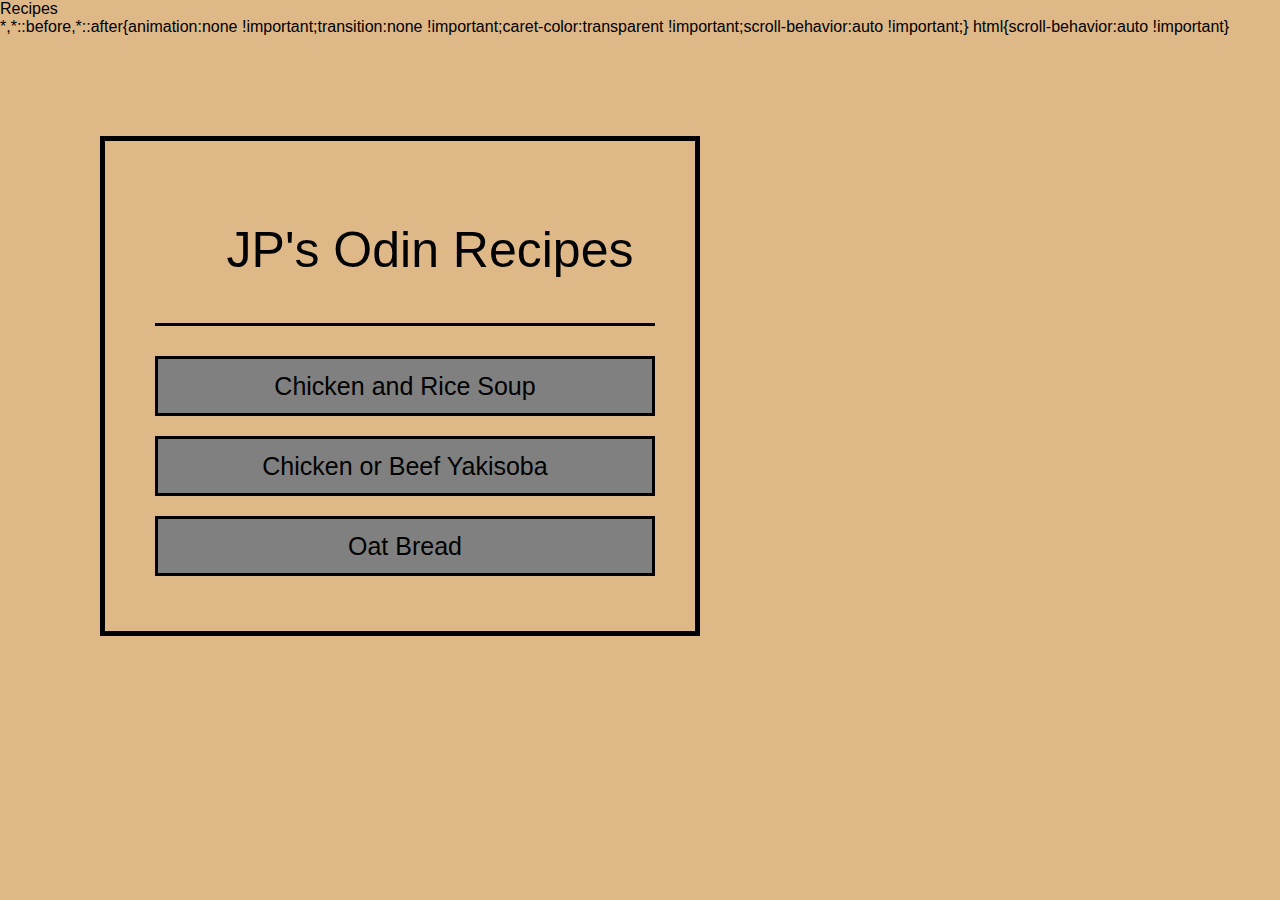
<file: index.html>
<!DOCTYPE html>

<html lang="en">
    <head> 
        <meta charset="utf-8">
        <title> Recipes </title>

        <link rel="stylesheet" href="style.css">

    </head>
    <body>
        <div class="main">
         <h1 class="page-name"> JP's Odin Recipes </h1>       
          <a href="recipes/chicken-soup.html" target="_blank" rel="noopener noreferrer"> Chicken and Rice Soup </a> 
          <a href="recipes/yakisoba.html" target="_blank" rel="noopener noreferrer"> Chicken or Beef Yakisoba </a>
          <a href="recipes/oat-bread.html" target="_blank" rel="noopener noreferrer"> Oat Bread </a> 
        </div>
        </body>
</html>
</file>
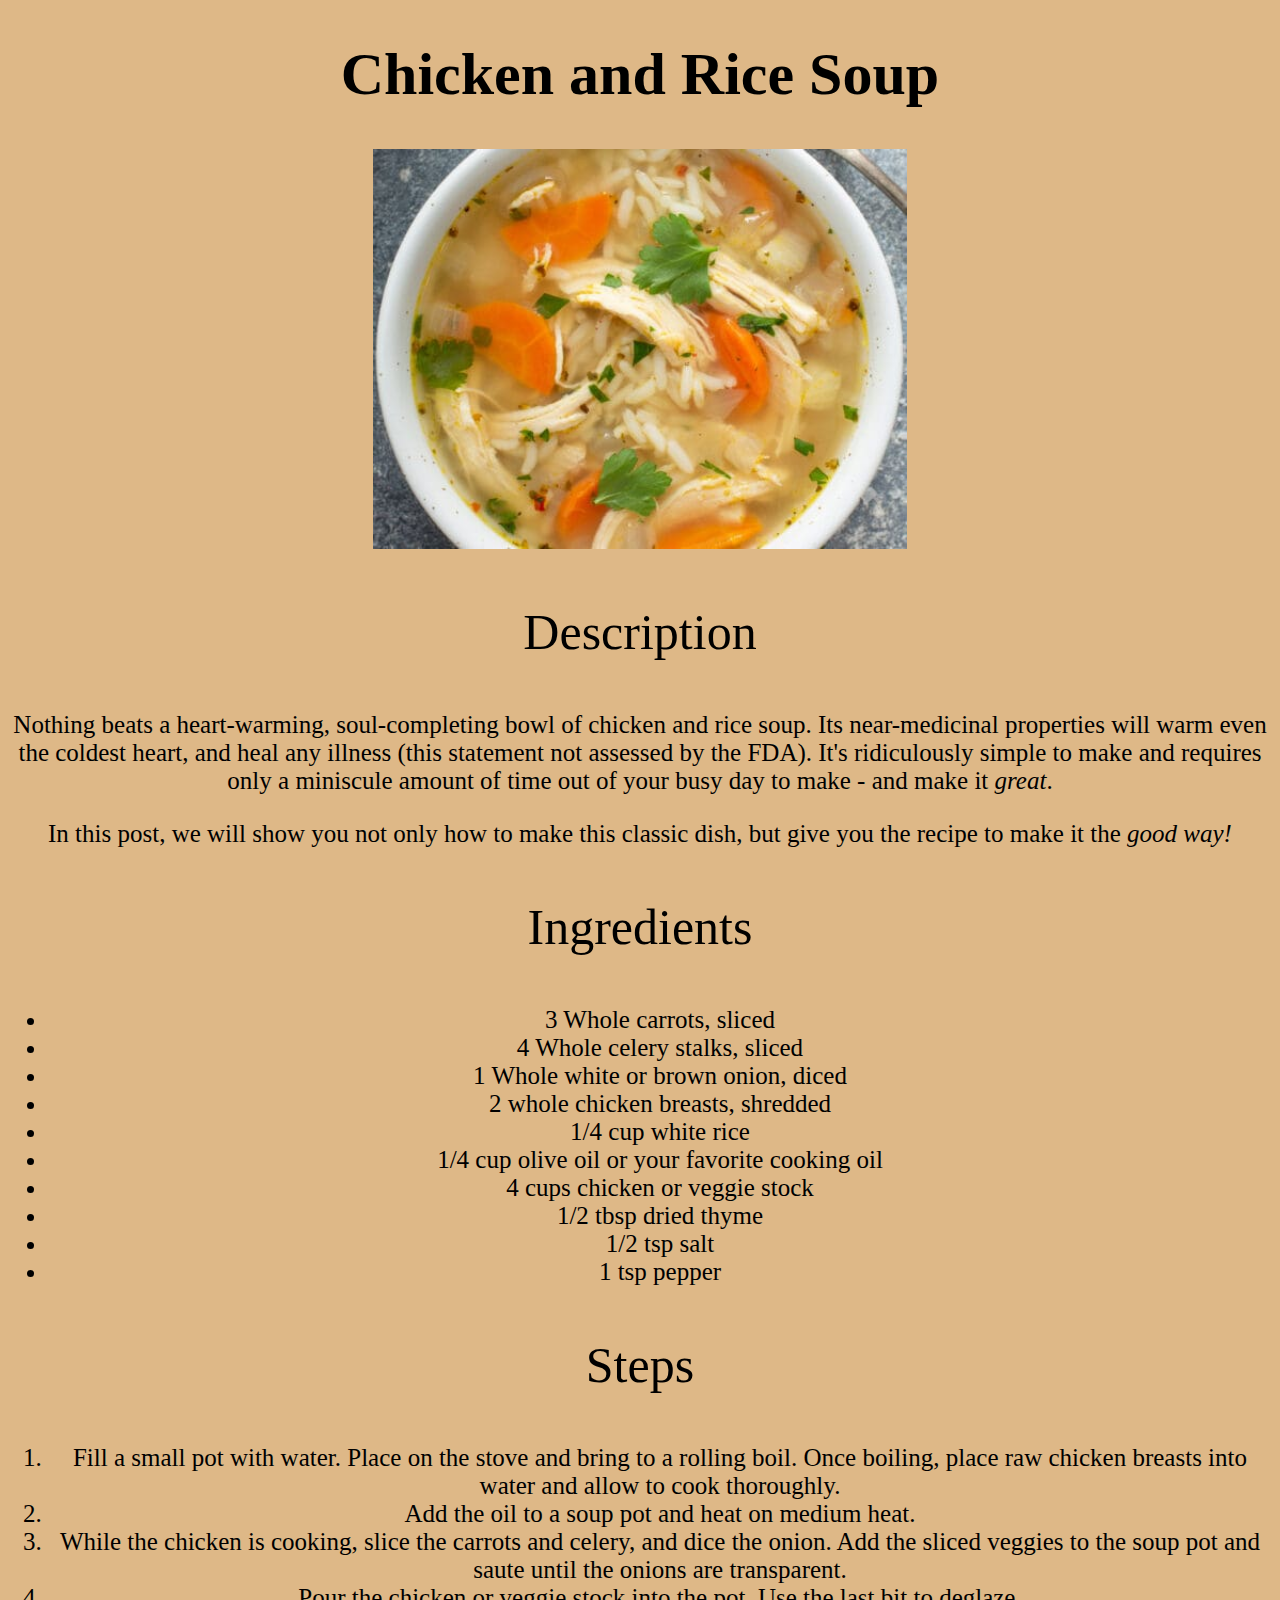
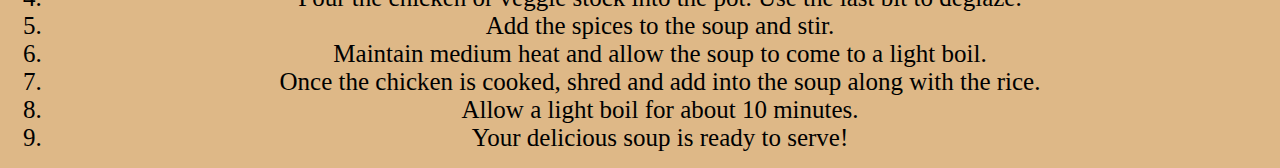
<file: recipes/chicken-soup.html>
<!DOCTYPE html>
<html lang="en">
<head>
    <meta charset="UTF-8">
    <meta name="viewport" content="width=device-width, initial-scale=1.0">
    <title>Chicken and Rice Soup Recipe </title>

    <link rel="stylesheet" href="soup.css">

</head>
<body>
    <h1> Chicken and Rice Soup </h1>
    <img class="soup" src="../img/chicken-soup.jpg">
    <h3> Description </h3>
    <p> Nothing beats a heart-warming, soul-completing bowl of chicken and rice soup.
         Its near-medicinal properties will warm even the coldest heart, and heal any
          illness (this statement not assessed by the FDA). It's ridiculously simple
         to make and requires only a miniscule amount of time out of your busy day to 
        make - and make it <em> great</em>. </p>

        <p> In this post, we will show you not only how to make this classic dish, but 
            give you the recipe to make it the <em> good way!</em> </p>

    <h3> Ingredients </h3>
        <ul> 
            <li> 3 Whole carrots, sliced </li>
            <li> 4 Whole celery stalks, sliced </li>
            <li> 1 Whole white or brown onion, diced </li>
            <li> 2 whole chicken breasts, shredded </li>
            <li> 1/4 cup white rice </li>
            <li> 1/4 cup olive oil or your favorite cooking oil </li>
            <li> 4 cups chicken or veggie stock </li>
            <li> 1/2 tbsp dried thyme 
            <li> 1/2 tsp salt </li>
            <li> 1 tsp pepper </li>
        </ul>
            
    <h3> Steps </h3>
        <ol> 
            <li> Fill a small pot with water. Place on the stove and bring to a rolling
                boil. Once boiling, place raw chicken breasts into water and allow to cook
                thoroughly. </li>
            <li> Add the oil to a soup pot and heat on medium heat. </li>    
            <li> While the chicken is cooking, slice the carrots and celery, and dice the 
                onion. Add the sliced veggies to the soup pot and saute until the onions
             are transparent. </li>
             <li> Pour the chicken or veggie stock into the pot. Use the last bit to deglaze. </li>
             <li> Add the spices to the soup and stir. </li>
             <li> Maintain medium heat and allow the soup to come to a light boil. </li>
             <li> Once the chicken is cooked, shred and add into the soup along with the rice. </li>
             <li> Allow a light boil for about 10 minutes. </li>
             <li> Your delicious soup is ready to serve! </li>
        </ol>
</body>
</html>
</file>
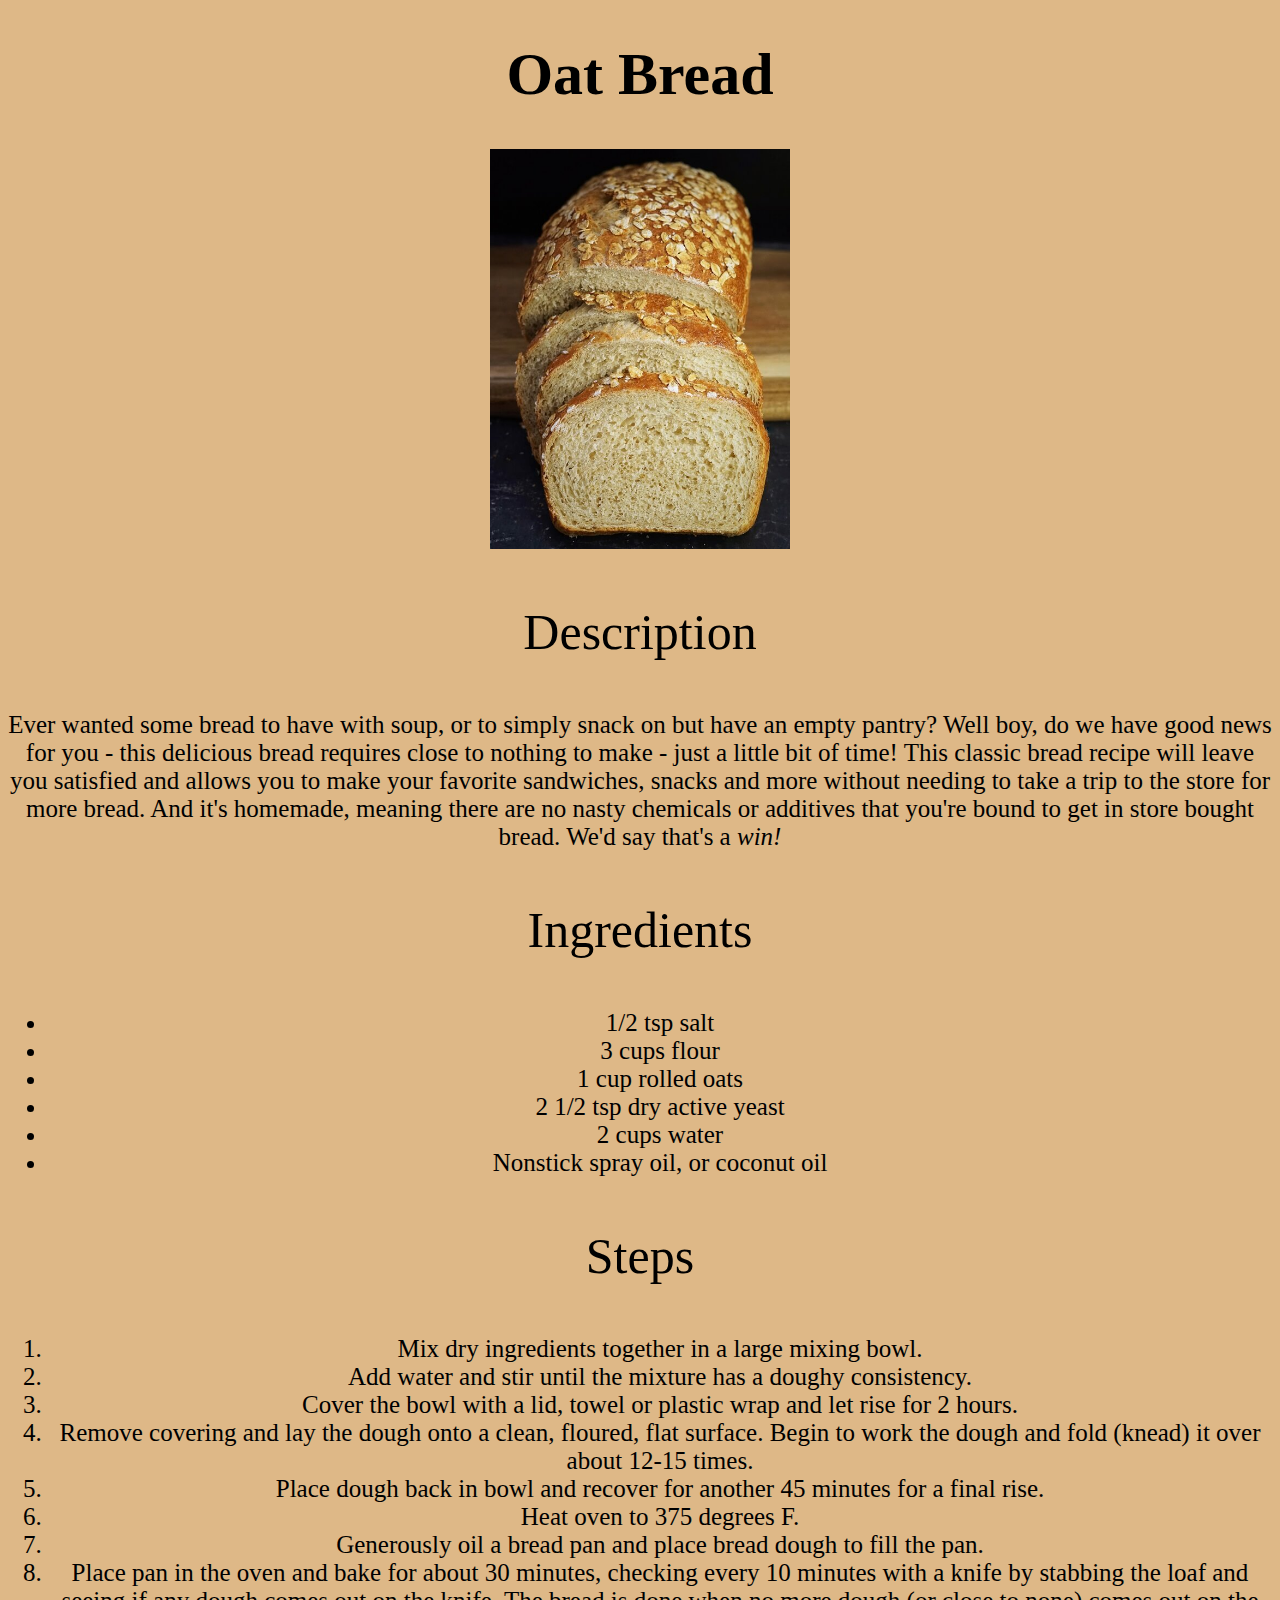
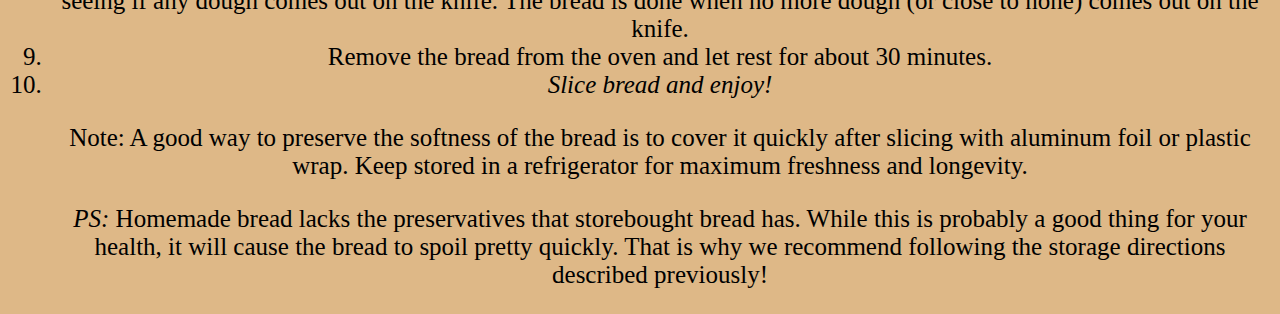
<file: recipes/oat-bread.html>
<!DOCTYPE html>
<html lang="en">
<head>
    <meta charset="UTF-8">
    <meta name="viewport" content="width=device-width, initial-scale=1.0">
    <title> Oat Bread Recipe </title>

    <link rel="stylesheet" href="bread.css">

</head>
<body>
    <h1> Oat Bread </h1>
    <img class="bread" src="../img/oat-bread.jpg" width="400" height="500">
    <h3> Description </h3>
    <p> Ever wanted some bread to have with soup, or to simply snack on but have an 
        empty pantry? Well boy, do we have good news for you - this delicious bread 
        requires close to nothing to make - just a little bit of time! This classic 
        bread recipe will leave you satisfied and allows you to make your favorite 
        sandwiches, snacks and more without needing to take a trip to the store for 
        more bread. And it's homemade, meaning there are no nasty chemicals or additives
        that you're bound to get in store bought bread. We'd say that's a <em> win! </em> </p>

    <h3> Ingredients </h3>
    <ul> 
        <li> 1/2 tsp salt </li>
        <li> 3 cups flour </li>
        <li> 1 cup rolled oats </li>
        <li> 2 1/2 tsp dry active yeast </li>
        <li> 2 cups water </li>
        <li> Nonstick spray oil, or coconut oil </li>
    </ul>

    <h3> Steps </h3>
    <ol> 
        <li> Mix dry ingredients together in a large mixing bowl. </li>
        <li> Add water and stir until the mixture has a doughy consistency. </li>
        <li> Cover the bowl with a lid, towel or plastic wrap and let rise for 2 hours. </li>
        <li> Remove covering and lay the dough onto a clean, floured, flat surface. 
            Begin to work the dough and fold (knead) it over about 12-15 times. </li>
        <li> Place dough back in bowl and recover for another 45 minutes for a final rise. </li> 
        <li> Heat oven to 375 degrees F. </li>
        <li> Generously oil a bread pan and place bread dough to fill the pan. </li>
        <li> Place pan in the oven and bake for about 30 minutes, checking every 10 minutes 
            with a knife by stabbing the loaf and seeing if any dough comes out on the knife. 
            The bread is done when no more dough (or close to none) comes out on the knife. </li>
        <li> Remove the bread from the oven and let rest for about 30 minutes. </li>
        <li> <em> Slice bread and enjoy! </em> </li>
        <p> <strong> Note:</strong> A good way to preserve the softness of the bread 
        is to cover it quickly after slicing with aluminum foil or plastic wrap. Keep 
        stored in a refrigerator for maximum freshness and longevity. </p>
        <p> <em> PS:</em> 
        Homemade bread lacks the preservatives that storebought bread has. While this is 
        probably a good thing for your health, it will cause the bread to spoil pretty 
    quickly. That is why we recommend following the storage directions described previously! </p>
    </ol>
</body>
</html>
</file>
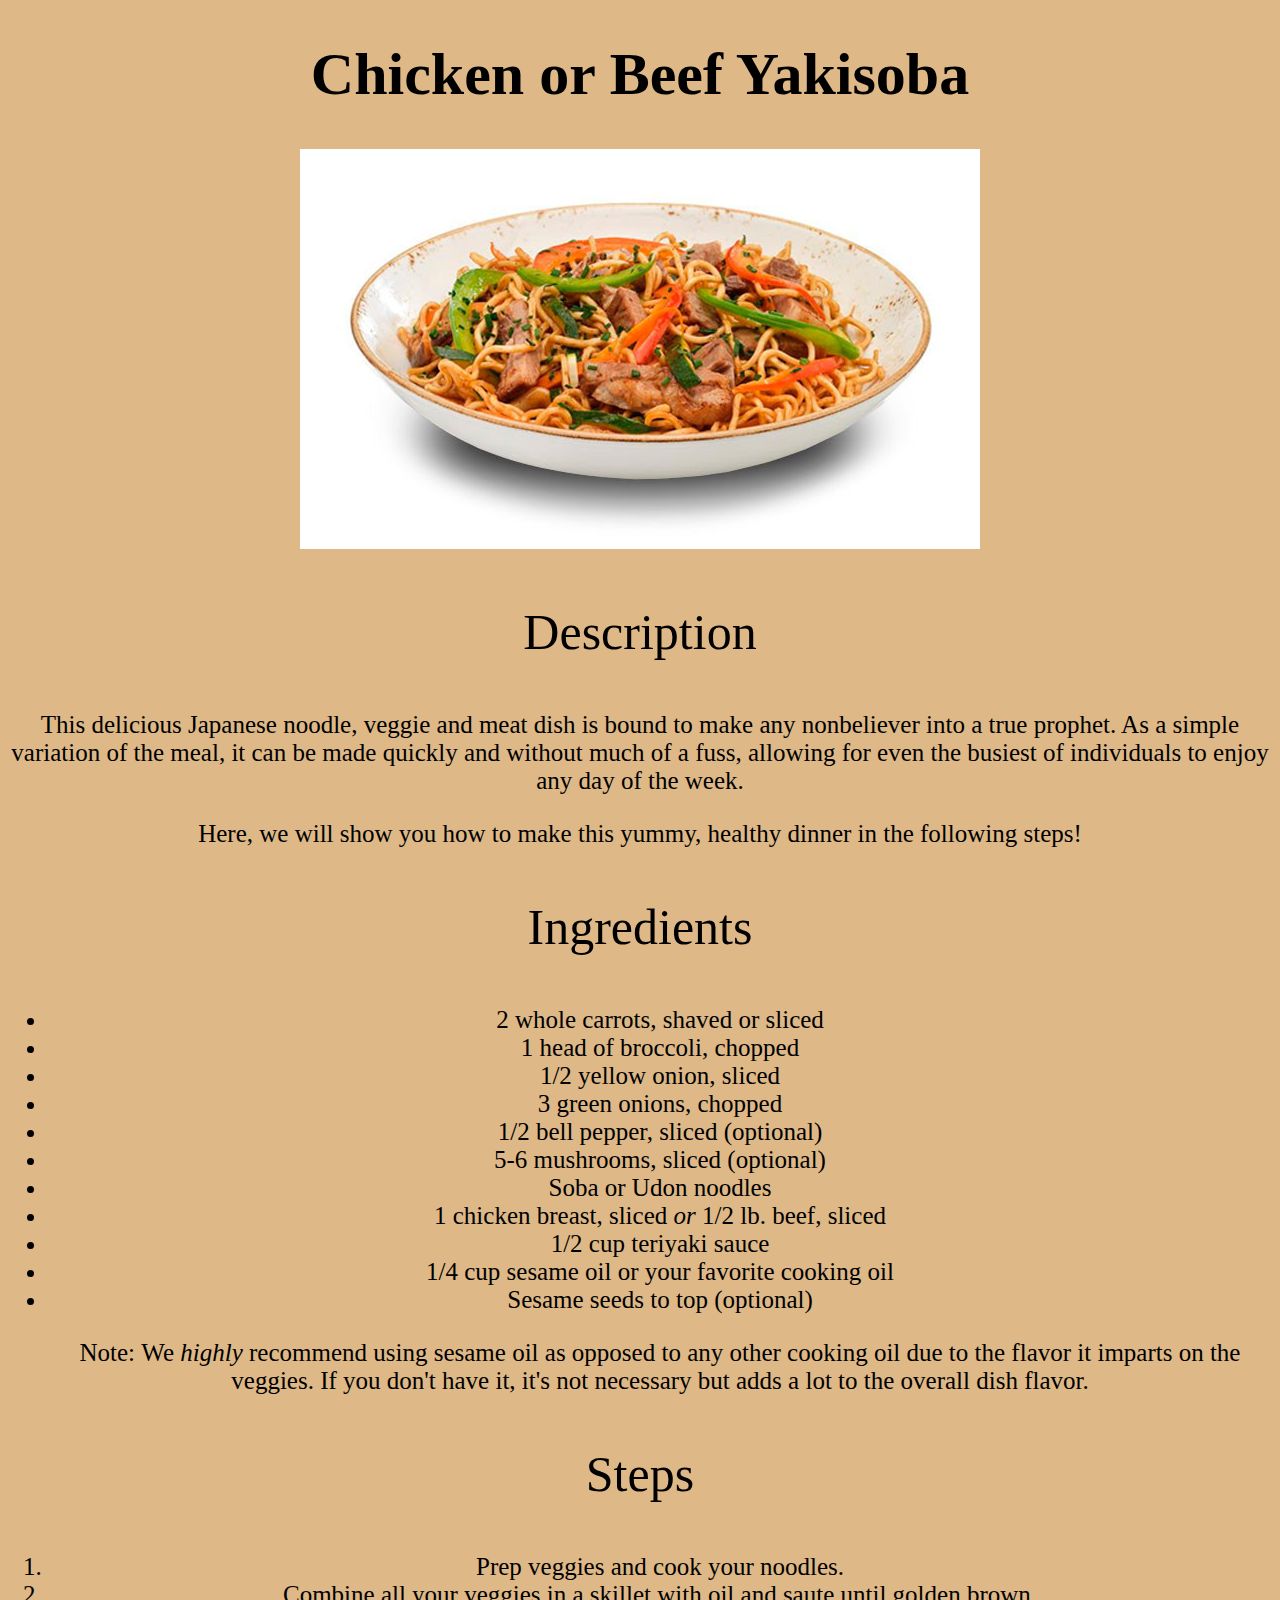
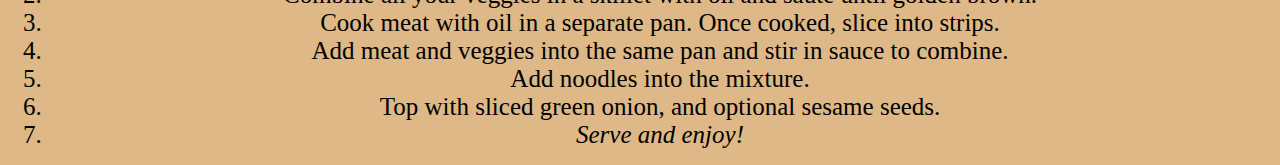
<file: recipes/yakisoba.html>
<!DOCTYPE html>
<html lang="en">
<head>
    <meta charset="UTF-8">
    <meta name="viewport" content="width=device-width, initial-scale=1.0">
    <title> Yakisoba Recipe </title>

    <link rel="stylesheet" href="yakisoba.css">

</head>
<body>
    <h1> Chicken or Beef Yakisoba </h1>
    <img class="yakisoba" src="../img/yakisoba.jpg">
    <h3> Description </h3>
    <p> This delicious Japanese noodle, veggie and meat dish is bound to make any nonbeliever
         into a true prophet. As a simple variation of the meal, it can be made quickly and 
         without much of a fuss, allowing for even the busiest of individuals to enjoy 
         any day of the week. </p>
    <p> Here, we will show you how to make this yummy, healthy dinner in the following steps! </p>

    <h3> Ingredients </h3>
        <ul>
            <li> 2 whole carrots, shaved or sliced </li>
            <li> 1 head of broccoli, chopped </li>
            <li> 1/2 yellow onion, sliced </li>
            <li> 3 green onions, chopped </li>
            <li> 1/2 bell pepper, sliced (optional) </li>
            <li> 5-6 mushrooms, sliced (optional) </li>
            <li> Soba or Udon noodles </li>
            <li> 1 chicken breast, sliced <em> or </em> 1/2 lb. beef, sliced </li>
            <li> 1/2 cup teriyaki sauce </li>
            <li> 1/4 cup sesame oil or your favorite cooking oil </li>
            <li> Sesame seeds to top (optional) </li>
            <p> <strong> Note: </strong> We <em> highly </em> recommend using sesame oil 
            as opposed to any other cooking oil due to the flavor it imparts on the veggies. 
            If you don't have it, it's not necessary but adds a lot to the overall dish flavor.</p>
        </ul>

    <h3> Steps </h3>
        <ol>
            <li> Prep veggies and cook your noodles. </li>
            <li> Combine all your veggies in a skillet with oil and saute until golden brown. </li>
            <li> Cook meat with oil in a separate pan. Once cooked, slice into strips. </li>
            <li> Add meat and veggies into the same pan and stir in sauce to combine. </li>
            <li> Add noodles into the mixture. </li>
            <li> Top with sliced green onion, and optional sesame seeds. </li>
            <li> <em> Serve and enjoy! </em> </li>
        </ol>
</body>
</html>
</file>
<file: style.css>
* {
    background: burlywood;
    margin: 0;
    padding: 0;
    box-sizing: border-box;
    display: block;
    font-family: "Inter", "Helvetica Neue", Helvetica, Arial, sans-serif;
    }

a:link, a:visited {
    color: black;
    text-decoration: none;
    background-color: grey;
}
a:hover{
    color: lightblue;
    text-decoration: none;
    background-color: grey;
}
a:active{
    color: white;
    text-decoration: none;
    background-color: grey;
}

.main {
    height: 500px;
    width: 600px;
    border: 5px black solid;
    margin: 100px;
    align-content: center;


}


.page-name {
    height: 150px;
    width: 500px;

    font-size: 50px;
    color: black;
    background-color: transparent;
    font-weight: 400;
    align-content: center;
    text-align: center;

    margin-left: 50px;
    margin-bottom: 30px;
    padding-bottom: 20px;
    padding-top: 20px;
    padding-left: 50px;
    border-bottom: 3px black solid;
}

a {
    height: 60px;
    width: 500px;

    font-weight: 500;
    color: black;
    background-color: grey;
    font-size: 25px;  

    align-content: center;
    text-align: center;
    margin-left: 50px;
    margin-bottom: 20px;
    padding: 0px;
    border: 3px black solid;
}
</file>
<file: recipes/soup.css>
* {
    text-align: center;
    background-color: burlywood;
}

h1 {
    font-size: 60px;
    font-weight: 600;
}

.soup {
    width: auto;
    height: 400px;
}

h3 {
    font-size: 50px;
    font-weight: 500;
}

p, li {
    font-size: 25px;
    font-weight: 300;
}
</file>
<file: recipes/bread.css>
* {
    text-align: center;
    background-color: burlywood;
}

h1 {
    font-size: 60px;
    font-weight: 600;
}

.bread {
    width: auto;
    height: 400px;
}

h3 {
    font-size: 50px;
    font-weight: 500;
}

p, li {
    font-size: 25px;
    font-weight: 300;
}
</file>
<file: recipes/yakisoba.css>
* {
    text-align: center;
    background-color: burlywood;
}

h1 {
    font-size: 60px;
    font-weight: 600;
}

.yakisoba {
    width: auto;
    height: 400px;
}

h3 {
    font-size: 50px;
    font-weight: 500;
}

p, li {
    font-size: 25px;
    font-weight: 300;
}
</file>
